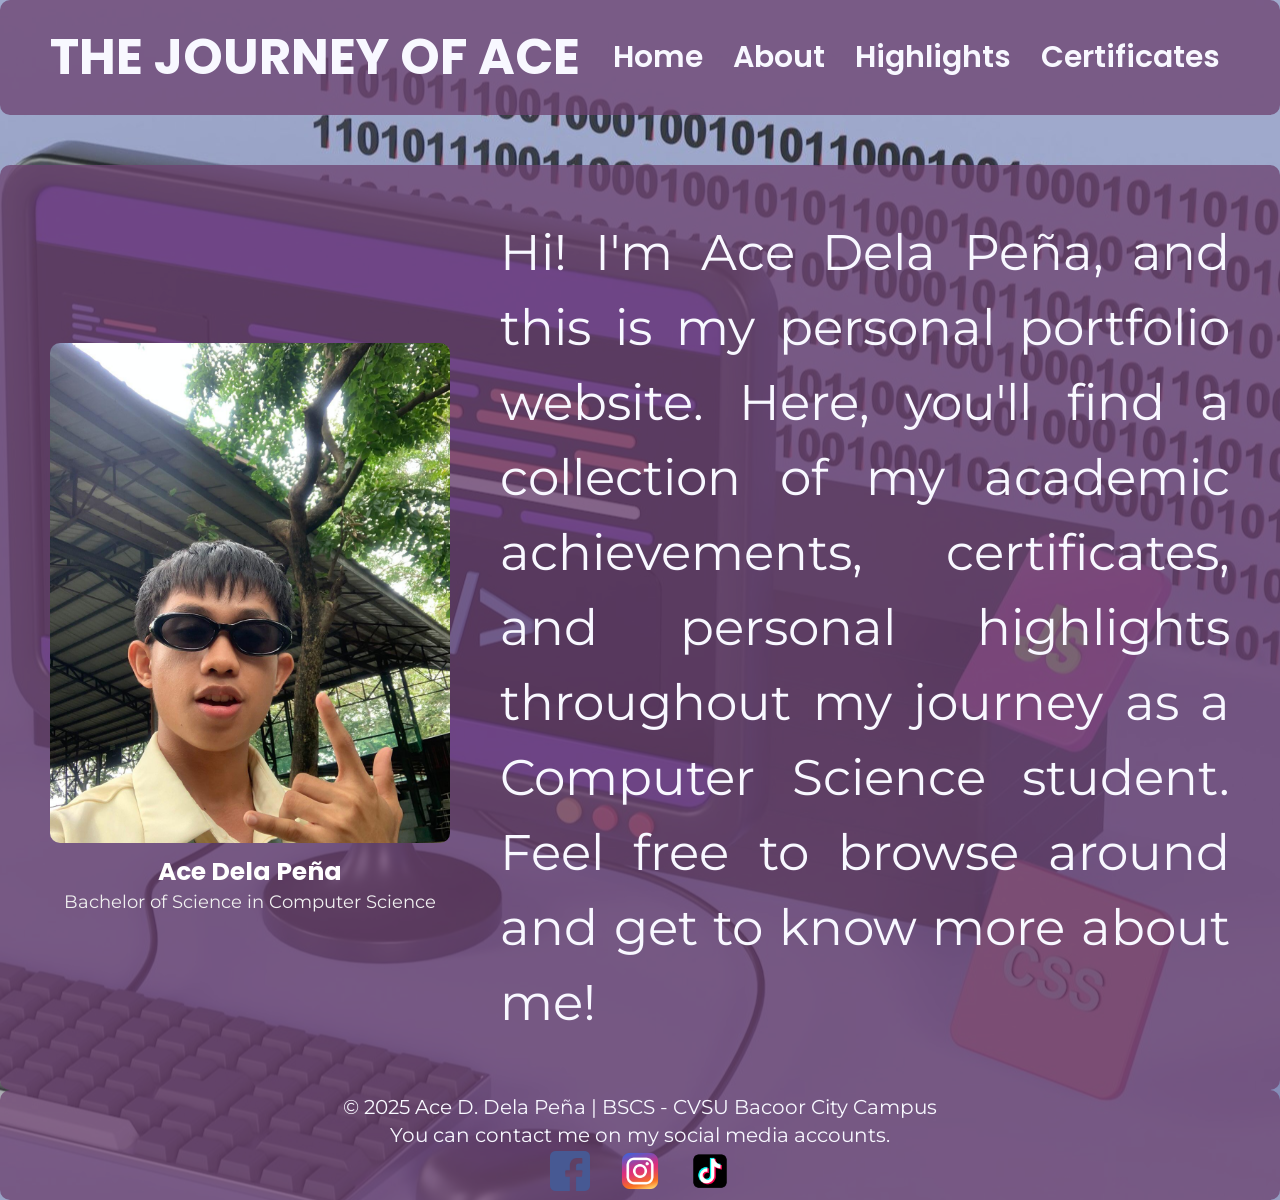
<file: index.html>
<!DOCTYPE html>
<html lang="en">

<head>
    <meta charset="UTF-8">
    <meta name="viewport" content="width=device-width, initial-scale=1.0">

    <title>Ace's Portfolio Website</title>

    <link rel="stylesheet" href="css/style.css">

    <link href="https://fonts.googleapis.com/css2?family=Poppins:wght@300;400;600&family=Montserrat:wght@300;400;600&display=swap" rel="stylesheet">
</head>

<body>

    <div class="wrapper">

        <header>
            <div>
                <h1>THE JOURNEY OF ACE</h1>
            </div>

            <nav class="navbar">
                <ul>
                    <li><a href="index.html">Home</a></li>
                    <li><a href="about.html">About</a></li>
                    <li><a href="highlights.html">Highlights</a></li>
                    <li><a href="certificates.html">Certificates</a></li>
                </ul>
            </nav>
        </header>

        <main id="main">

            <div>

                <div class="profile">
                    <img src="images/aces-home.jpg"
                         alt="Ace's Photo"
                         class="home-img">

                    <h2 class="name">Ace Dela Peña</h2>

                    <p class="course">
                        Bachelor of Science in Computer Science
                    </p>
                </div>

                <div class="intro">
                    <p>
                        Hi! I'm Ace Dela Peña, and this is my personal portfolio website.
                        Here, you'll find a collection of my academic achievements,
                        certificates, and personal highlights throughout my journey
                        as a Computer Science student.
                        Feel free to browse around and get to know more about me!
                    </p>
                </div>

            </div>

        </main>

    </div>

    <footer>

        <p>
            &copy; 2025 Ace D. Dela Peña | BSCS - CVSU Bacoor City Campus
        </p>

        <div class="contact-info">

            <p>You can contact me on my social media accounts.</p>

            <div class="social-icons">

                <a href="https://www.facebook.com/Dlgdeys" target="_blank">
                    <img src="images/facebook-icon.png" alt="Facebook">
                </a>

                <a href="https://www.instagram.com/alas_primero/" target="_blank">
                    <img src="images/instagram-icon.png" alt="Instagram">
                </a>

                <a href="https://www.tiktok.com/@alasprimero" target="_blank">
                    <img src="images/tiktok-icon.png" alt="TikTok">
                </a>

            </div>

        </div>

    </footer>

</body>
</html>
</file>
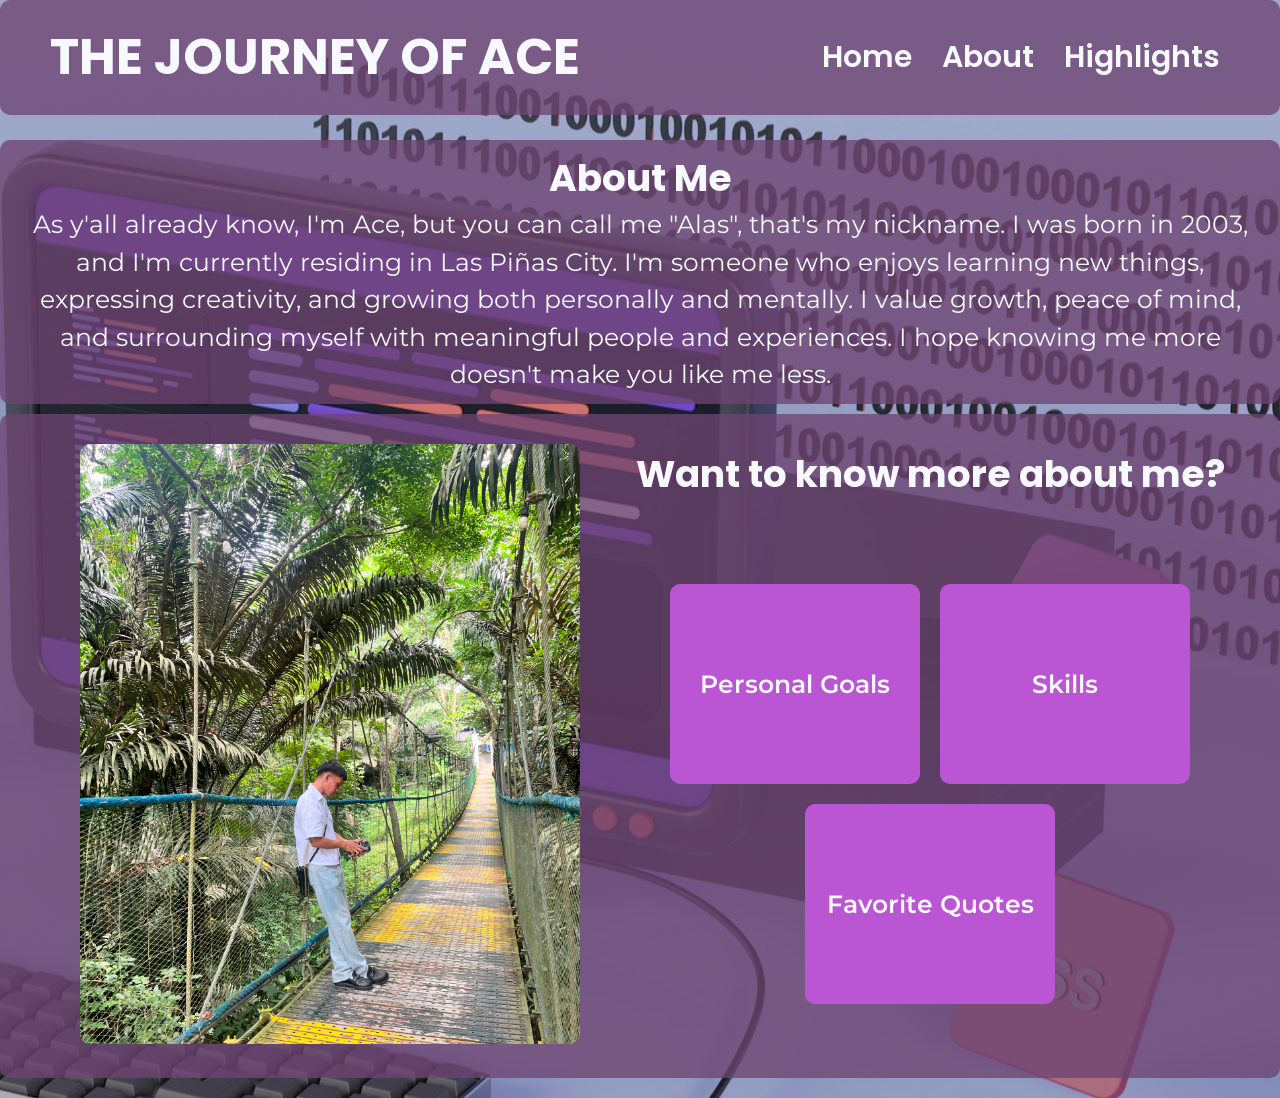
<file: about.html>
<!DOCTYPE html>
<html lang="en">
<head>
  <meta charset="UTF-8">
  <meta name="viewport" content="width=device-width, initial-scale=1.0">
  <title>Ace's Portfolio Website</title>
  <link rel="stylesheet" href="css/about.css">
  <link href="https://fonts.googleapis.com/css2?family=Poppins:wght@300;400;600&family=Montserrat:wght@300;400;600&display=swap" rel="stylesheet">
</head>

<body>
  <div>
    <header>
      <div>
        <h1>THE JOURNEY OF ACE</h1>
      </div>
      <nav class="navbar">
        <ul>
          <li><a href="index.html">Home</a></li>
          <li><a href="about.html">About</a></li>
          <li><a href="highlights.html">Highlights</a></li>       
        </ul>     
      </nav>
    </header>
  </div>

  <main id="main">
    <section class="aboutme">
      <h2>About Me</h2>
      <p>As y'all already know, I'm Ace, but you can call me "Alas", that's my nickname. I was born in 2003, and I'm currently residing in Las Piñas City. I'm someone who enjoys learning new things, expressing creativity, and growing both personally and mentally. I value growth, peace of mind, and surrounding myself with meaningful people and experiences. I hope knowing me more doesn't make you like me less.</p>
    </section>

    <section class="goals">
      <div>
        <img src="images/ace-about.png" alt="Ace's Photo">
      </div>

      <div class="goals-info">
        <h2>Want to know more about me?</h2>

        <div class="goals-links">
          <a href="goals.html" class="box-goal">
            <p>Personal Goals</p>
          </a>
          <a href="skills.html" class="box-goal">
            <p>Skills</p>
          </a>
          <a href="quotes.html" class="box-goal">
            <p>Favorite Quotes</p>
          </a>
        </div>
      </div>
    </section>
  </main>
</body>
</html>
</file>
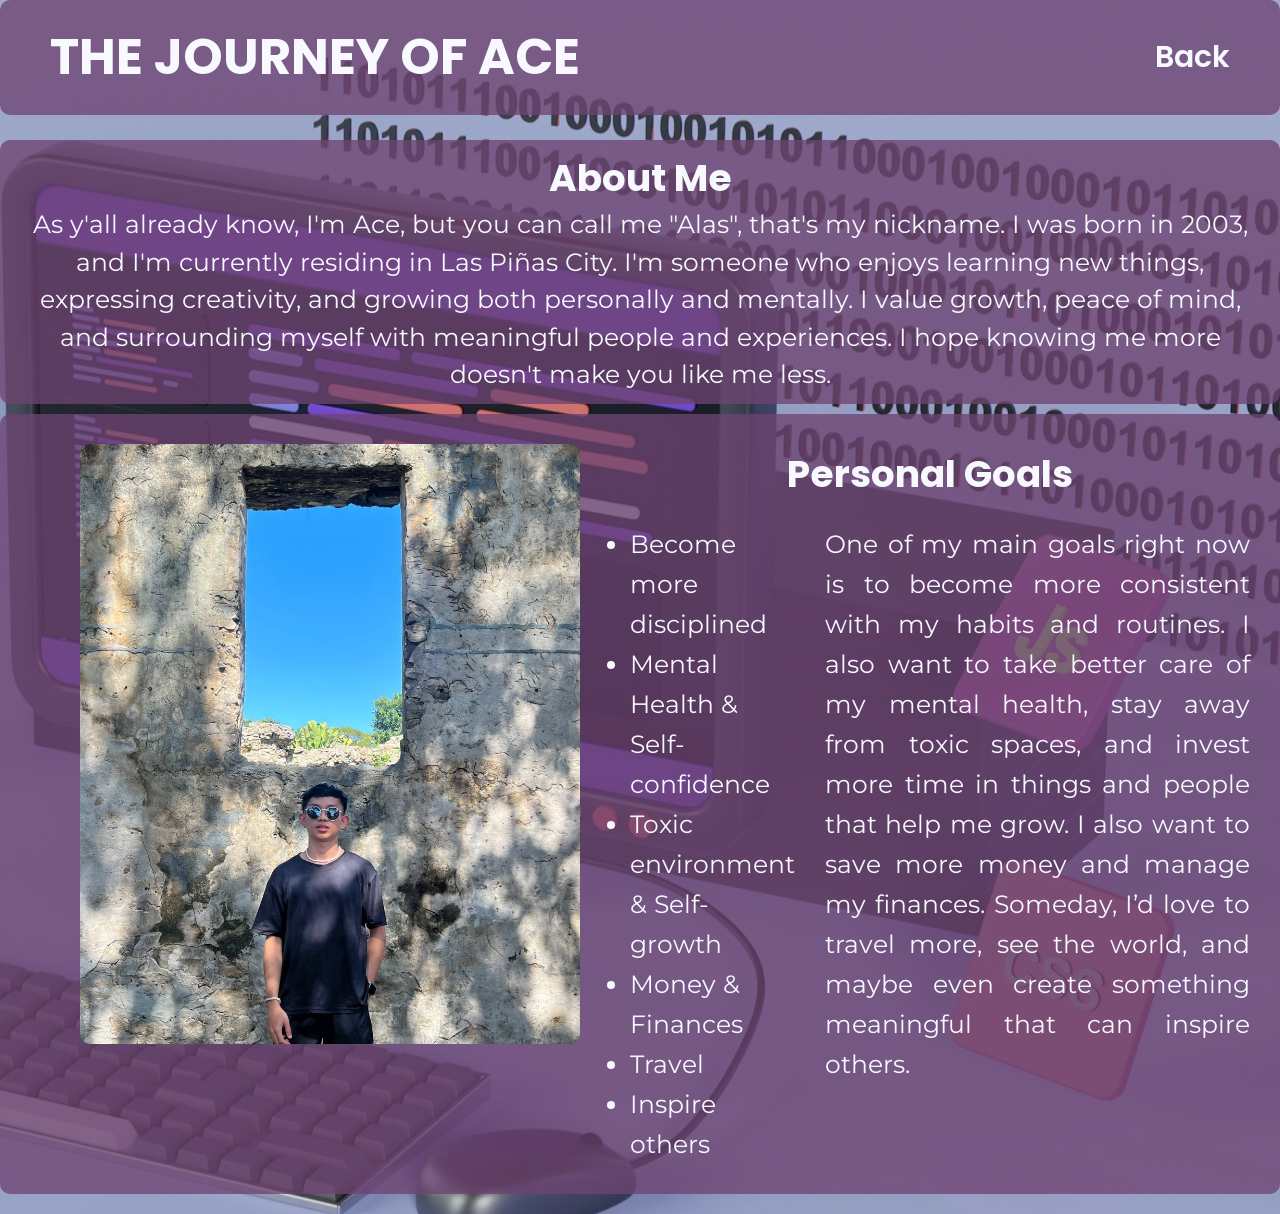
<file: goals.html>
<!DOCTYPE html>
<html lang="en">
<head>
  <meta charset="UTF-8">
  <meta name="viewport" content="width=device-width, initial-scale=1.0">
  <title>Ace's Portfolio Website</title>
  <link rel="stylesheet" href="css/about.css">
  <link href="https://fonts.googleapis.com/css2?family=Poppins:wght@300;400;600&family=Montserrat:wght@300;400;600&display=swap" rel="stylesheet">
</head>

<body>
  <div>
    <header>
      <div>
        <h1>THE JOURNEY OF ACE</h1>
      </div>
      <nav class="navbar">
        <a href="about.html">Back</a>
      </nav>
    </header>
  </div>

  <main id="main">
    <section class="aboutme">
      <h2>About Me</h2>
      <p>As y'all already know, I'm Ace, but you can call me "Alas", that's my nickname. I was born in 2003, and I'm currently residing in Las Piñas City. I'm someone who enjoys learning new things, expressing creativity, and growing both personally and mentally. I value growth, peace of mind, and surrounding myself with meaningful people and experiences. I hope knowing me more doesn't make you like me less.</p>
    </section>

    <section class="goals">
      <div>
        <img src="images/ace-about2.jpg" alt="Ace's Photo">
      </div>

      <div class="goals-info">
        <h2>Personal Goals</h2>

        <div class="goals-content">
          <ul>
            <li>Become more disciplined</li>
            <li>Mental Health & Self-confidence</li>
            <li>Toxic environment & Self-growth</li>
            <li>Money & Finances</li>
            <li>Travel</li>
            <li>Inspire others</li>
          </ul>
          <p>
            One of my main goals right now is to become more consistent with my habits and routines. I also want to take better care of my mental health, stay away from toxic spaces, and invest more time in things and people that help me grow. I also want to save more money and manage my finances. Someday, I’d love to travel more, see the world, and maybe even create something meaningful that can inspire others.
          </p>
        </div>
      </div>
    </section>
  </main>
</body>
</html>
</file>
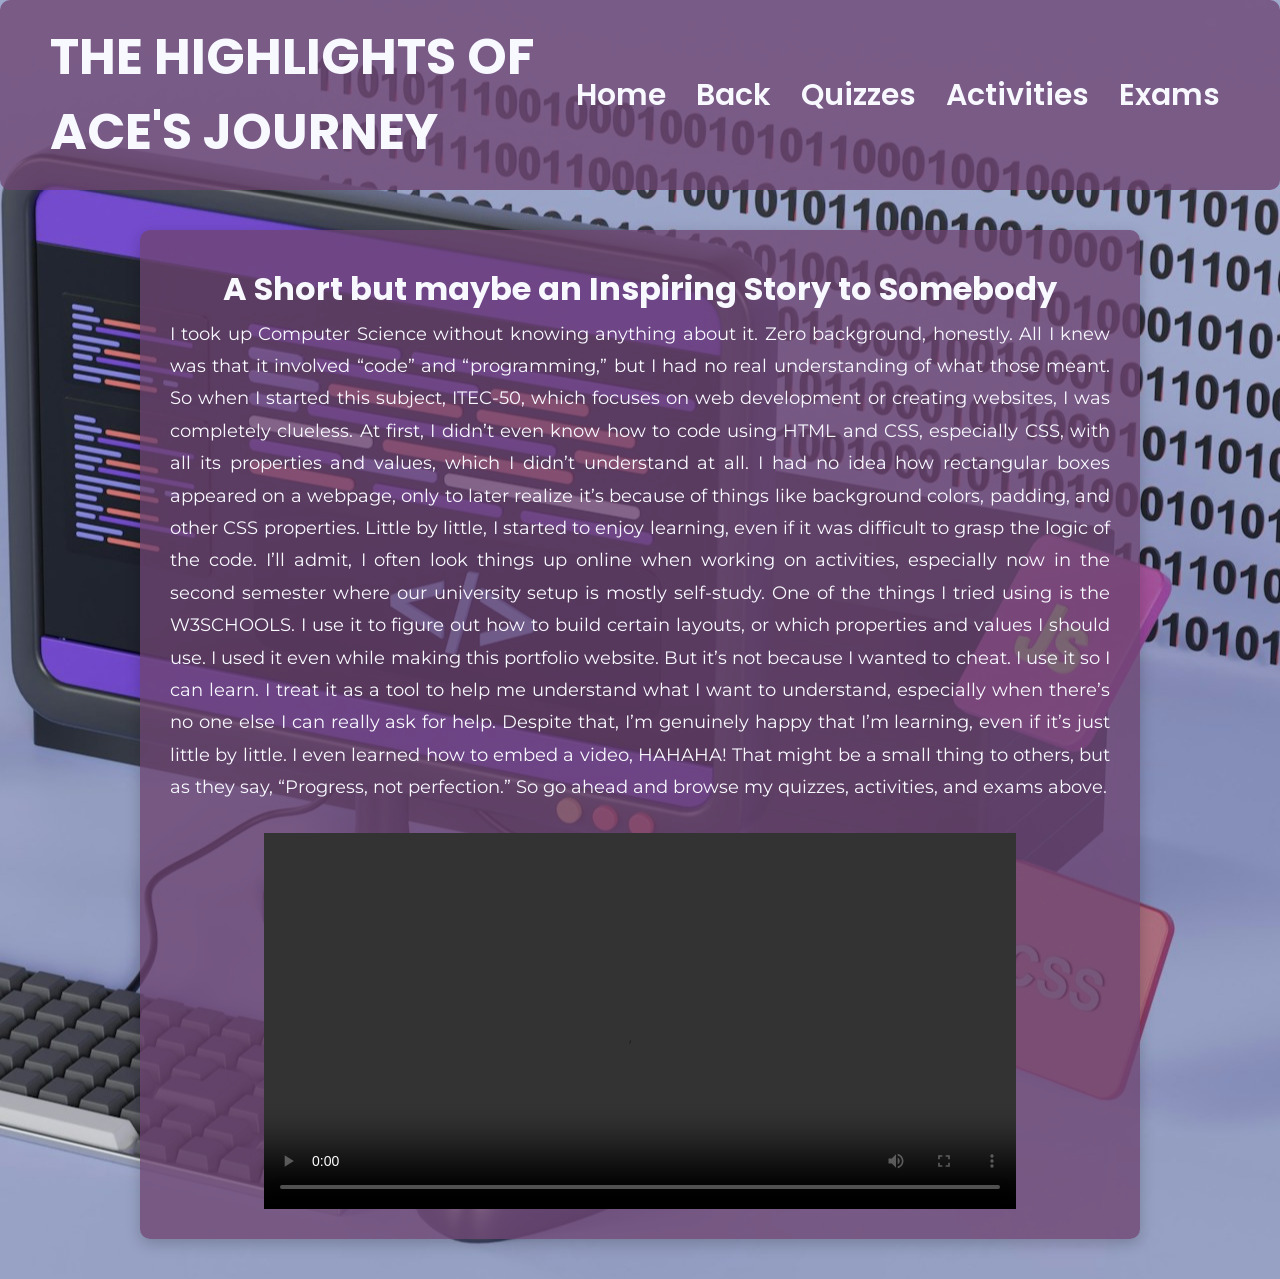
<file: highlights.html>
<!DOCTYPE html>
<html lang="en">
<head>
    <meta charset="UTF-8">
    <meta name="viewport" content="width=device-width, initial-scale=1.0">
    <title>Ace's Portfolio Website</title>
    <link rel="stylesheet" href="css/highlights.css">
    <link href="https://fonts.googleapis.com/css2?family=Poppins:wght@300;400;600&family=Montserrat:wght@300;400;600&display=swap" rel="stylesheet">
</head>

<body>
  <div class="wrapper">
    <header>
      <div>
          <h1>THE HIGHLIGHTS OF ACE'S JOURNEY</h1>
      </div>
      <nav class="navbar">
          <ul>
              <li><a href="index.html">Home</a></li>
              <li><a href="about.html">Back</a></li>
              <li><a href="quizzes.html">Quizzes</a></li>
              <li><a href="activities.html">Activities</a></li>
              <li><a href="exams.html">Exams</a></li>

          </ul>
      </nav>
    </header>

    <main class="progress-section">
      <div class="progress-box">
        <h2>A Short but maybe an Inspiring Story to Somebody</h2>
        <p>
          I took up Computer Science without knowing anything about it. Zero background, honestly. All I knew was that it involved “code” and “programming,” but I had no real understanding of what those meant. So when I started this subject, ITEC-50, which focuses on web development or creating websites, I was completely clueless. At first, I didn’t even know how to code using HTML and CSS, especially CSS, with all its properties and values, which I didn’t understand at all. I had no idea how rectangular boxes appeared on a webpage, only to later realize it’s because of things like background colors, padding, and other CSS properties. Little by little, I started to enjoy learning, even if it was difficult to grasp the logic of the code. I’ll admit, I often look things up online when working on activities, especially now in the second semester where our university setup is mostly self-study. One of the things I tried using is the W3SCHOOLS. I use it to figure out how to build certain layouts, or which properties and values I should use. I used it even while making this portfolio website. But it’s not because I wanted to cheat. I use it so I can learn. I treat it as a tool to help me understand what I want to understand, especially when there’s no one else I can really ask for help. Despite that, I’m genuinely happy that I’m learning, even if it’s just little by little. I even learned how to embed a video, HAHAHA! That might be a small thing to others, but as they say, “Progress, not perfection.” So go ahead and browse my quizzes, activities, and exams above.
        </p>
        
        <div class="video-wrapper">
          <video controls width="80%">
            <source src="images/highlights.mp4" type="video/mp4">
            Your browser does not support the video tag.
          </video>
        </div>
      </div>
    </main>
</body>
</html>
</file>
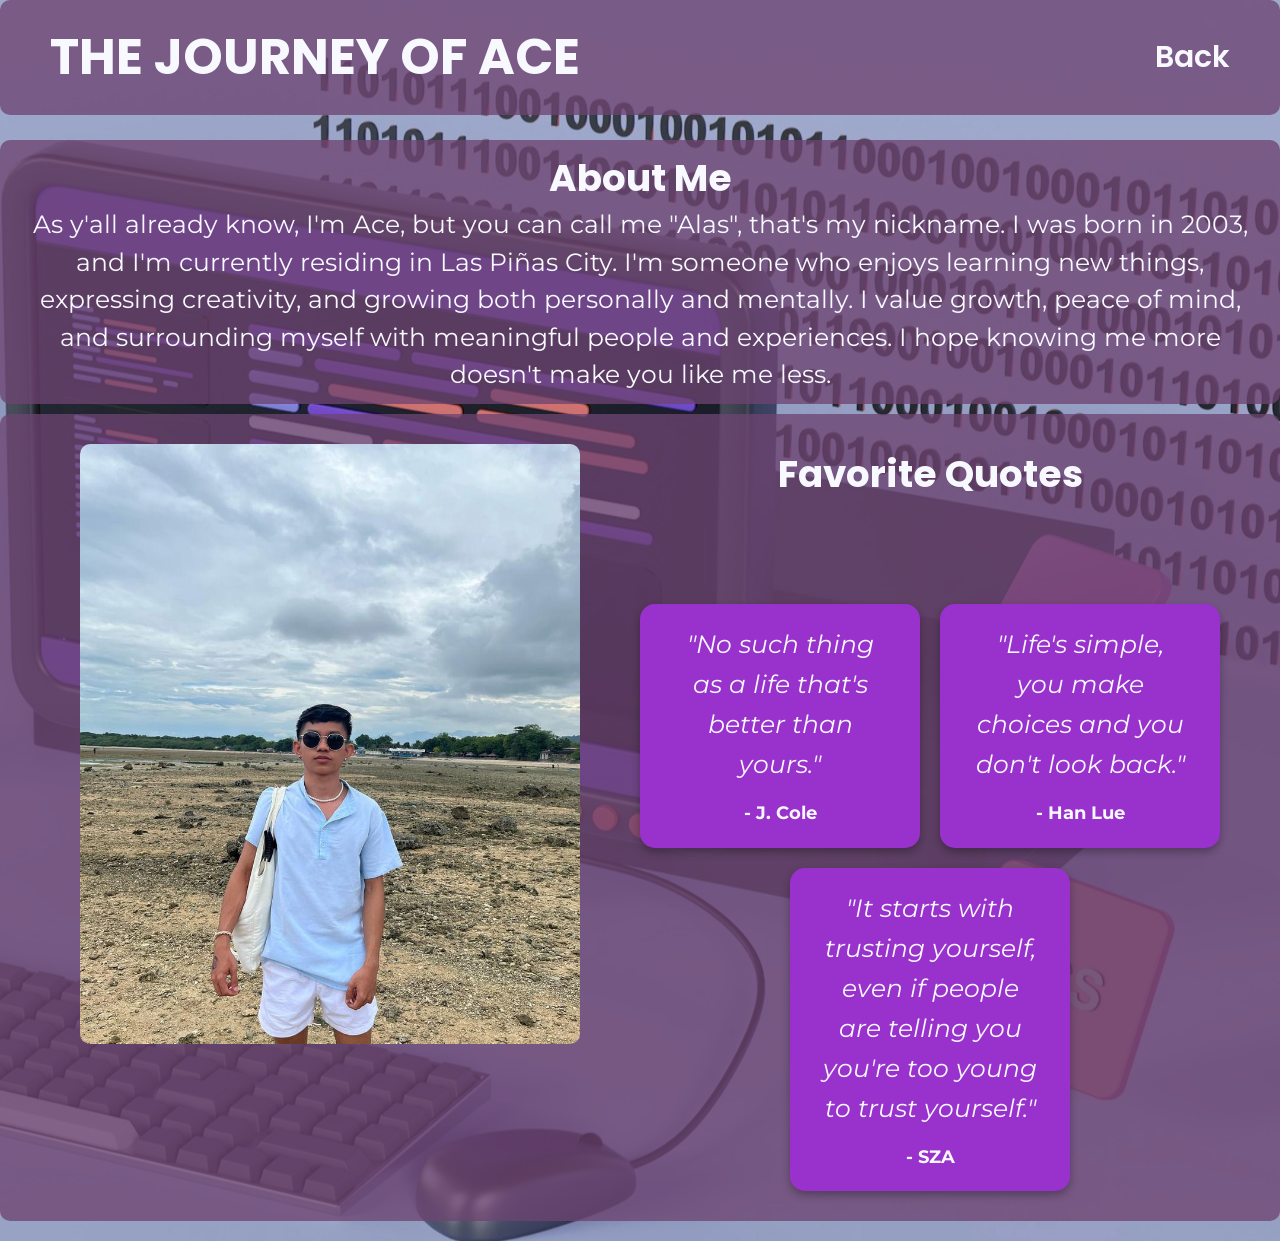
<file: quotes.html>
<!DOCTYPE html>
<html lang="en">
<head>
  <meta charset="UTF-8">
  <meta name="viewport" content="width=device-width, initial-scale=1.0">
  <title>Ace's Portfolio Website</title>
  <link rel="stylesheet" href="css/about.css">
  <link href="https://fonts.googleapis.com/css2?family=Poppins:wght@300;400;600&family=Montserrat:wght@300;400;600&display=swap" rel="stylesheet">
</head>

<body>
  <div>
    <header>
      <div>
        <h1>THE JOURNEY OF ACE</h1>
      </div>
      <nav class="navbar">
        <a href="about.html">Back</a>
      </nav>
    </header>
  </div>

  <main id="main">
    <section class="aboutme">
      <h2>About Me</h2>
      <p>As y'all already know, I'm Ace, but you can call me "Alas", that's my nickname. I was born in 2003, and I'm currently residing in Las Piñas City. I'm someone who enjoys learning new things, expressing creativity, and growing both personally and mentally. I value growth, peace of mind, and surrounding myself with meaningful people and experiences. I hope knowing me more doesn't make you like me less.</p>
    </section>

    <section class="goals">
      <div>
        <img src="images/ace-about4.jpg" alt="Ace's Photo">
      </div>

      <div class="quotes-info">
        <h2>Favorite Quotes</h2>

        <div class="quotes-container">
          <div class="quote-card">
            <p>"No such thing as a life that's better than yours."</p>
            <span>- J. Cole</span>
          </div>
          <div class="quote-card">
            <p>"Life's simple, you make choices and you don't look back."</p>
            <span>- Han Lue</span>
          </div>
          <div class="quote-card">
            <p>"It starts with trusting yourself, even if people are telling you you're too young to trust yourself."</p>
            <span>- SZA</span>
          </div>
        </div>
      </div>
    </section>
  </main>
</body>
</html>
</file>
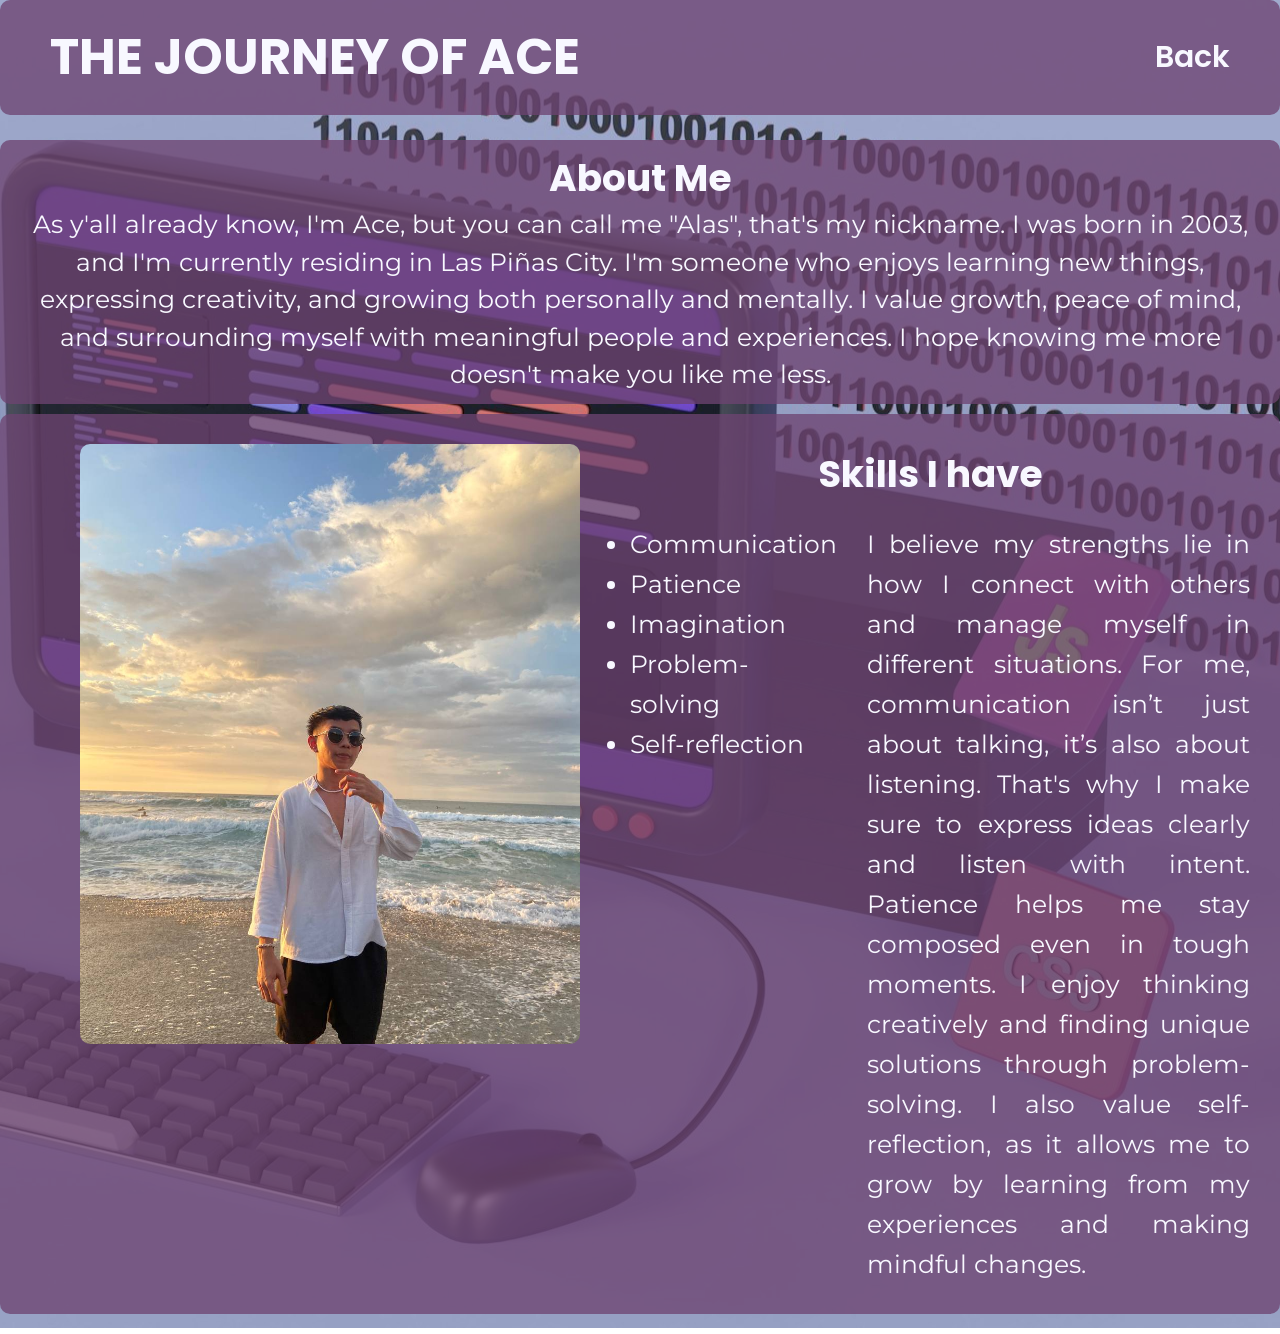
<file: skills.html>
<!DOCTYPE html>
<html lang="en">
<head>
  <meta charset="UTF-8">
  <meta name="viewport" content="width=device-width, initial-scale=1.0">
  <title>Ace's Portfolio Website</title>
  <link rel="stylesheet" href="css/about.css">
  <link href="https://fonts.googleapis.com/css2?family=Poppins:wght@300;400;600&family=Montserrat:wght@300;400;600&display=swap" rel="stylesheet">
</head>

<body>
  <div>
    <header>
      <div>
        <h1>THE JOURNEY OF ACE</h1>
      </div>
      <nav class="navbar">
        <a href="about.html">Back</a>
      </nav>
    </header>
  </div>

  <main id="main">
    <section class="aboutme">
      <h2>About Me</h2>
      <p>As y'all already know, I'm Ace, but you can call me "Alas", that's my nickname. I was born in 2003, and I'm currently residing in Las Piñas City. I'm someone who enjoys learning new things, expressing creativity, and growing both personally and mentally. I value growth, peace of mind, and surrounding myself with meaningful people and experiences. I hope knowing me more doesn't make you like me less.</p>
    </section>

    <section class="goals">
      <div>
        <img src="images/ace-about3.jpg" alt="Ace's Photo">
      </div>

      <div class="goals-info">
        <h2>Skills I have</h2>

        <div class="goals-content">
          <ul>
            <li>Communication</li>
            <li>Patience</li>
            <li>Imagination</li>
            <li>Problem-solving</li>
            <li>Self-reflection</li>
          </ul>
          <p>
            I believe my strengths lie in how I connect with others and manage myself in different situations. For me, communication isn’t just about talking, it’s also about listening. That's why I make sure to express ideas clearly and listen with intent. Patience helps me stay composed even in tough moments. I enjoy thinking creatively and finding unique solutions through problem-solving. I also value self-reflection, as it allows me to grow by learning from my experiences and making mindful changes.
          </p>
        </div>
      </div>
    </section>
  </main>
</body>
</html>
</file>
<file: css/style.css>
* {
  margin: 0;
  padding: 0;
  box-sizing: border-box;
}

html, body {
  height: 100%;
}

.wrapper {
  flex: 1;
  display: flex;
  flex-direction: column;
}

body {
    font-family: 'Montserrat', sans-serif;
    background-image: url('../images/my-background.jpg');
    background-position: left 70% top 5%;
    background-repeat: no-repeat;
    position: relative;
    display: flex;
    flex-direction: column;
}

header{
  font-family: 'Poppins', sans-serif;
  background-color:rgba(110, 68, 114, 0.767);
  justify-content: space-between;
  display: flex;
  flex-direction: row;
  padding: 20px 50px;
  font-size: 25px;
  color: #F8F8FF;
  align-items: center;
  border-radius: 10px;
}

.navbar ul{
  list-style: none;
  display: flex;
  gap: 30px;
  margin-right: 10px;
}

.navbar a {
  font-weight: 600;
  color: #F8F8FF;
  text-decoration: none;
  font-size: 30px;
  transition: 0.3s;
}

.navbar a:hover{
  color: #BA55D3;
}

#main {
  display: flex;
  justify-content: center;
  margin-top: 50px;
}

#main > div {
  display: flex;
  flex-direction: row;
  align-items: center;
  background-color: rgba(110, 68, 114, 0.767);
  color: #F8F8FF;
  padding: 50px;
  border-radius: 10px;
  gap: 50px;
  width: 1800px;
}

.profile {
  display: flex;
  flex-direction: column;
  align-items: center;
  text-align: center;
  max-width: 400px;
}

.profile img.home-img {
  width: 400px;
  height: 500px;
  border-radius: 10px;
  object-fit: cover;
}

.name {
  font-family: 'Poppins', sans-serif;
  font-size: 25px;
  color: #fff;
  margin-top: 10px;
}

.course {
  font-size: 18px;
  color: #f0f0f0;
}

.intro {
  display: flex;
  align-items: center;
}
.intro p {
  font-size: 50px;
  line-height: 1.5;
  font-family: 'Montserrat', sans-serif;
  text-align: justify;
}

footer{
  background-color: rgba(110, 68, 114, 0.767);
  text-align: center;
  padding-top: 5px;
  color: #F8F8FF;
  border-radius: 10px;
  font-size: 20px;
}


.contact-section {
  display: flex;
  padding: 30px;
  gap: 30px;
  border-radius: 10px;
  color: #F8F8FF;
}

.contact-info {
  display: flex;
  flex-direction: column; 
  align-items: center; 
  flex: 1;
  font-size: 20px;
  line-height: 1.6;      
}

.contact-info h2 {
  font-family: 'Poppins', sans-serif;
  font-size: 20px;
  margin-bottom: 5px;
  color: #fff;
}


.social-icons {
  display: flex;
  gap: 30px;
  justify-content: center;
}


.social-icons img {
  width: 40px;
  height: 40px;
  transition: transform 0.3s ease;
  cursor: pointer;
}

.social-icons img:hover {
  transform: scale(1.2);
}
</file>
<file: css/about.css>
* {
  margin: 0;
  padding: 0;
  box-sizing: border-box;
}

html, body {
  height: 100%;
}

body {
    font-family: 'Montserrat', sans-serif;
    background-image: url('../images/my-background.jpg');
    background-attachment: fixed;
    background-position: left 70% top 5%;
    background-repeat: no-repeat;
    position: relative;
}

header{
  font-family: 'Poppins', sans-serif;
  background-color:rgba(110, 68, 114, 0.767);
  justify-content: space-between;
  display: flex;
  flex-direction: row;
  padding: 20px 50px;
  font-size: 25px;
  color: #F8F8FF;
  align-items: center;
  border-radius: 10px;
  position: fixed;
  width: 100%;
  top: 0;
  z-index: 100;
}

.navbar ul{
  list-style: none;
  display: flex;
  gap: 30px;
  margin-right: 10px;
}

.navbar a {
  font-weight: 600;
  color: #F8F8FF;
  text-decoration: none;
  font-size: 30px;
  transition: 0.3s;
}

.navbar a:hover{
  color: #BA55D3;
}

#main{
  font-family: 'Montserrat', sans-serif;
  flex: 1;
  padding: 20px 0;
  display: flex;
  flex-direction: column;
  gap: 10px;
}

#main h2{
  font-family: 'Poppins', sans-serif;
}

.aboutme{
  background-color: rgba(110, 68, 114, 0.767);
  padding: 10px 20px;
  margin-top: 120px;
  text-align: center;
  justify-content: center;
  border-radius: 10px;
  color: #F8F8FF;
  font-size: 25px;
  line-height: 1.5;
}

.goals {
  background-color: rgba(110, 68, 114, 0.767);
  display: flex;
  padding: 30px;
  gap: 30px;
  border-radius: 10px;
  color: #F8F8FF;
}

.goals img {
  height: 600px;
  width: 500px;
  border-radius: 10px;
  object-fit: cover;
  margin-left: 50px;

}

.goals-info, .quotes-info {
  display: flex;
  flex-direction: column; 
  align-items: center; 
  flex: 1;
  font-size: 25px;
  line-height: 1.6;
}

.goals-content {
  display: flex;
  justify-content: space-between;
  gap: 30px;
  width: 100%;
  margin-top: 20px;
}

.goals-content ul {
  flex: 1;
  list-style-type: disc;
  padding-left: 20px;
  color: #F8F8FF;
}

.goals-content p {
  flex: 3;
  text-align: justify;
  color: #F8F8FF;
}

.goals-links {
  display: flex;
  gap: 20px;
  margin-top: 80px;
  justify-content: center;
  flex-wrap: wrap; 
}

.box-goal {
  background-color: #BA55D3;
  color: #F8F8FF;
  text-decoration: none;
  padding: 40px 20px;
  border-radius: 10px;
  width: 250px;
  height: 200px;
  display: flex;
  align-items: center;
  justify-content: center;
  font-weight: 600;
  text-align: center;
  transition: transform 0.3s ease, background-color 0.3s ease;
}

.box-goal:hover {
  transform: scale(1.1);
  background-color: #9932CC;
}

.quotes-container {
  display: flex;
  gap: 20px;
  flex-wrap: wrap;
  justify-content: center;
  margin-top: 100px;
}

.quote-card {
  background-color: #9932CC;
  padding: 20px 30px;
  border-radius: 15px;
  max-width: 280px;
  text-align: center;
  font-style: italic;
  box-shadow: 0 4px 8px rgba(0,0,0,0.3);
  transition: transform 0.3s ease, background-color 0.3s ease;
}

.quote-card:hover {
  transform: scale(1.05);
  background-color: #BA55D3;
}

.quote-card span {
  display: block;
  margin-top: 15px;
  font-style: normal;
  font-weight: bold;
  font-size: 18px;
  color: #F8F8FF;
}
</file>
<file: css/highlights.css>
* {
  margin: 0;
  padding: 0;
  box-sizing: border-box;
}

html, body {
  height: 100%;
}

.wrapper {
  flex: 1;
  display: flex;
  flex-direction: column;
}

body {
    font-family: 'Montserrat', sans-serif;
    background-image: url('../images/my-background.jpg');
    background-attachment: fixed;
    background-position: left 70% top 5%;
    background-repeat: no-repeat;
    position: relative;
    display: flex;
    flex-direction: column;
}

header{
  font-family: 'Poppins', sans-serif;
  background-color:rgba(110, 68, 114, 0.767);
  justify-content: space-between;
  display: flex;
  flex-direction: row;
  padding: 20px 50px;
  font-size: 25px;
  color: #F8F8FF;
  align-items: center;
  border-radius: 10px;
  position: sticky;
  top: 0;
  z-index: 100;
}

.navbar ul{
  list-style: none;
  display: flex;
  gap: 30px;
  margin-right: 10px;
}

.navbar a {
  font-weight: 600;
  color: #F8F8FF;
  text-decoration: none;
  font-size: 30px;
  transition: 0.3s;
}

.navbar a:hover{
  color: #BA55D3;
}

footer{
  background-color: rgba(110, 68, 114, 0.767);
  text-align: center;
  padding: 10px;
  color: #F8F8FF;
  border-radius: 10px;
  font-size: 20px;
}

.progress-section {
  padding: 40px 60px;
  display: flex;
  justify-content: center;
}

.progress-box {
  background-color: rgba(110, 68, 114, 0.767);
  color: #F8F8FF;
  text-align: center;
  border-radius: 10px;
  padding: 30px;
  max-width: 1000px;
  width: 100%;
  box-shadow: 0 5px 15px rgba(0,0,0,0.2);
  font-size: 18px;
  line-height: 1.8;
}

.progress-box h2{
  font-family: 'Poppins', sans-serif;
  font-size: 32px;
}

.progress-box p {
  margin-bottom: 30px;
  text-align: justify;
}

.video-wrapper {
  display: flex;
  justify-content: center;
  border-radius: 10px;
}
</file>
